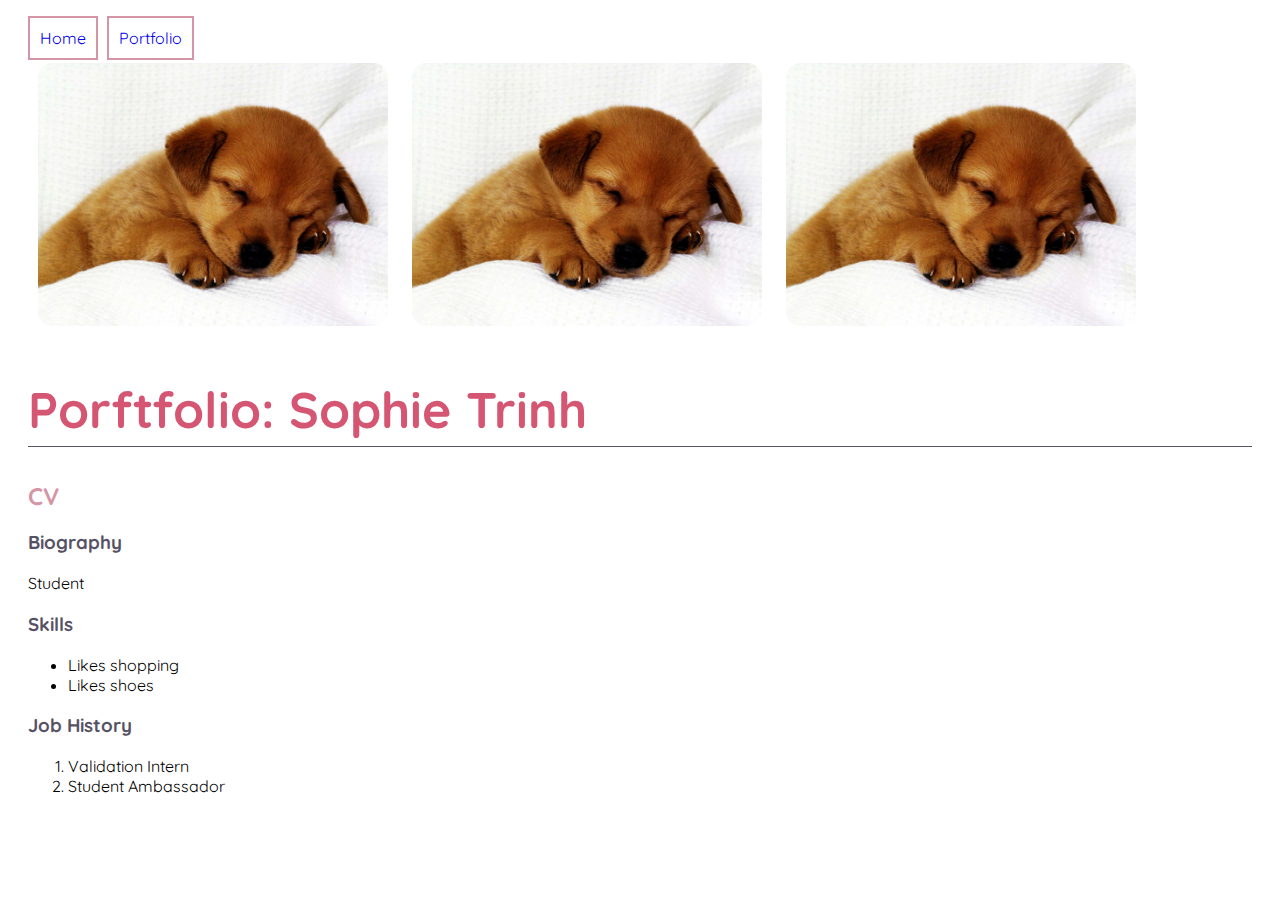
<file: index.html>
<!DOCTYPE html>
<html>

	<head>
		<title>Sophie Trinh: Portfolio</title>
		<link rel="stylesheet" type="text/css" href="CSS/global.css">
		<link href="https://fonts.googleapis.com/css?family=Quicksand:400,700" rel="stylesheet">
	</head>

	<body>
	<nav>
		<a href="index.html">Home</a>
		<a href="portfolio.html">Portfolio</a>
	</nav>
		
		<img class="images-curved-edges" src="images/puppy.jpg">
		<img class="images-curved-edges" src="images/puppy.jpg">
		<img class="images-curved-edges" src="images/puppy.jpg">

		<h1>Porftfolio: Sophie Trinh</h1>
		<h2>CV</h2>
		<h3>Biography</h3>

		<p> Student
		</p>

		<h3>Skills</h3>

		<ul>
			<li>Likes shopping</li>
			<li>Likes shoes</li>
		</ul>

		<h3>Job History</h3>
		<ol>
			<li>Validation Intern</li>
			<li>Student Ambassador</li>
			
		</ol>


	</body>
</html>
</file>
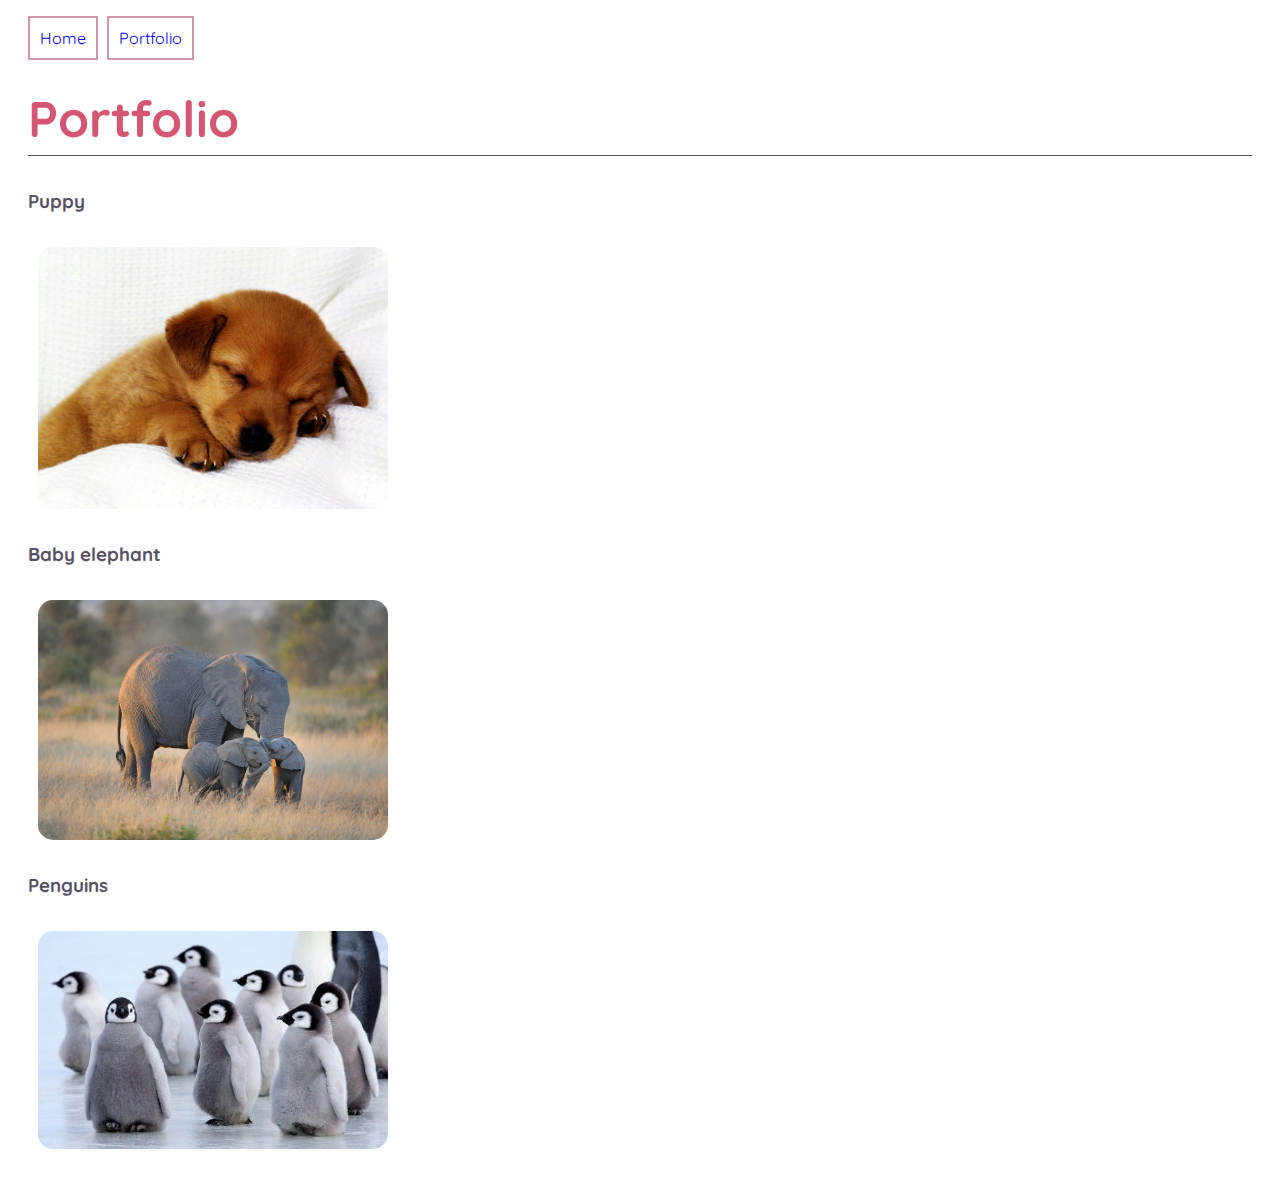
<file: portfolio.html>
<!DOCTYPE html>
<html>
	<head>
		<title>Portfolio</title>
		<link rel="stylesheet" type="text/css" href="CSS/global.css">
		<link href="https://fonts.googleapis.com/css?family=Quicksand:400,700" rel="stylesheet">
	</head>
	<body>

	<nav>
		<a href="index.html">Home</a>
		<a href="portfolio.html">Portfolio</a>
	</nav>

		<h1>Portfolio</h1>
		<h3>Puppy</h3>
		<img class="images-curved-edges" src="images/puppy.jpg">

		<h3>Baby elephant</h3>
		<img class="images-curved-edges" src="images/elephant.jpg">

		<h3>Penguins</h3>
		<img class="images-curved-edges" src="images/penguins.jpg">


	</body>
</html>
</file>
<file: CSS/global.css>
body {
		padding: 20px;
		font-family: 'Quicksand', sans-serif;
	}

	h1 {
		font-size: 50px;
		padding-top: 5px;
		padding-bottom: 5px;
		border-bottom: 1px solid #565264;
		color: #D55672
	}

	h2 {	
		color: #D496A7
	}

	h3 {
		color: #565264
	}
	.images-curved-edges {
		border-radius: 25px;
		margin-top: 5px;
		width: 350px;
		padding: 10px;
	}

	nav a {
		text-decoration: none; 
		padding: 10px;
		border: 2px solid #D496A7;
		margin-right: 5px;
		margin-bottom: 5px;
	}

	a:hover {
		background-color: #D496A7;
	}
</file>
